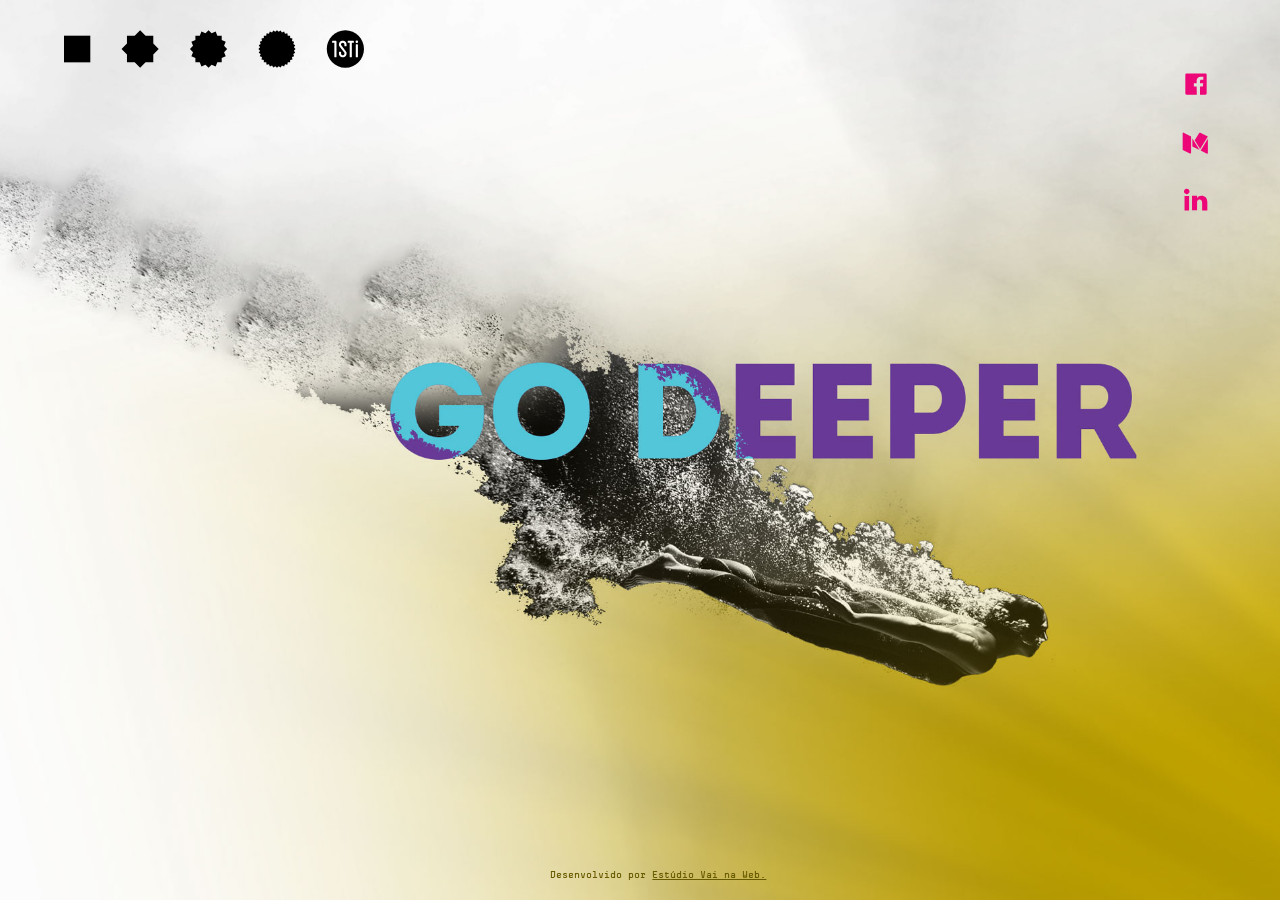
<file: index.html>
<!DOCTYPE html> 
<html lang="pt-br"> 
  <head>
    <meta name="viewport" content="width=device-width, initial-scale=1.0">
    <title>1STi Go Deeper</title>
    <meta charset="utf-8">
    <link rel="stylesheet" href="assets/css/style.css">
    <link href="https://fonts.googleapis.com/css?family=Source+Sans+Pro" rel="stylesheet">
    <link href="https://fonts.googleapis.com/css?family=Archivo+Black" rel="stylesheet">

    <link rel="apple-touch-icon" sizes="180x180" href="./assets/img/Favicon/apple-touch-icon.png">
    <link rel="icon" type="image/png" sizes="32x32" href="./assets/img/Favicon/favicon-32x32.png">
    <link rel="icon" type="image/png" sizes="16x16" href="./assets/img/Favicon/favicon-16x16.png">
    <link rel="manifest" href="./assets/img/Favicon/site.webmanifest">
    <link rel="mask-icon" href="/assets/img/Favicon/safari-pinned-tab.svg" color="#5bbad5">
    <meta name="msapplication-TileColor" content="#da532c">
    <meta name="theme-color" content="#ffffff">
  </head>
  <body onload="" id="body" onmousemove="mouse_position(event)">
    <main class="main" id="main">
      <section class="container">
        <img src="assets/img/GoDeeper-Imagem-Mergulhador.png" class="img-dipper" id="img-dipper">
        <div class="description">
          <div class="description-logo">
            <img src="assets/img/1STi-Transformacao.svg" alt="Logo 1STi" class="logo-img">
            <div class="home-mobile">
              <p class="mobile-text">Go deeper</p>
              <img src="assets/img/GoDeeper-Imagem-Mobile.png" class="mobile-img" alt="GoDeeper">
            </div>
          </div>
            <p class="description-text" id="text">
              Em uma época marcada pelos maiores desafios ambientais, econômicos e sociais da nossa história, a superfície não é o lugar. <span class="arrow">→</span> É preciso mergulhar fundo para encontrar a força que nos permita criar trajetórias urgentes, intencionais e que gerem condições necessárias para uma nova forma de evoluir. <span class="arrow">→</span> Usar a essência da tecnologia para potencializar cada organização e relação humana, aprofundando o sentido do que é o Ser em um ambiente cada vez mais complexo. <span class="arrow">→</span> Desenvolver instrumentos capazes de fazer emergir e fortalecer competências únicas. Não a ruptura que separa, mas a unicidade que cria, diferencia e regenera. <span class="arrow">→</span>Uma estratégia muito além da transformação digital. É uma busca constante pela Maturidade Digital. <span class="arrow">→</span> Transformação não é o fim. Evolução é meio. <span class="arrow">→</span> Meio para ampliação e diversificação da vida. <span class="arrow">→</span> A tecnologia como nossa maior aliada. Um elemento imparável que nos impulsiona todos os dias a ser a nossa melhor versão em uma jornada de fortalecimento de interdependências entre pessoas e organizações. Como um meio de elevação coletiva e riqueza saudável. <span class="arrow">→</span> Isso muda tudo. <span class="arrow">→</span> Nós somos a 1STi. Uma empresa de inovações digitais profundas. Acreditamos na tecnologia como força para geração de valor econômico e social em todas as relações.	<b>Let’s go deeper!</b>
            </p>
<!--           <span class="description-link">
            →
            <p class="link-text"><a href="form.html">Quero saber mais</a></p>
          </span> -->
        </div>
        <div class="contact">
          <div class="contact-imgs">
            <a href="https://web.facebook.com/ola1STi/" target="_blank">
              <img src="assets/img/GoDeeper-Landing-Facebookd.svg" alt="Facebook 1STi" class="img-contact-desk">
              <img src="assets/img/GoDeeper-Landing-Facebook-Roxo.svg" alt="Facebook 1STi" class="img-contact-mob">  
            </a>
            <a href="https://medium.com/1sti" target="_blank">
              <img src="assets/img/GoDeeper-Landing-Medium.svg" alt="Medium 1STi" class="img-contact-desk">
              <img src="assets/img/GoDeeper-Landing-Medium-Roxo.svg" alt="Medium 1STi" class="img-contact-mob">
            </a>
            <a href="https://www.linkedin.com/company/1sti" target="_blank">
              <img src="assets/img/GoDeeper-Landing-Linkedin.svg" alt="Linkedin 1STi" class="img-contact-desk">
              <img src="assets/img/GoDeeper-Landing-Linkedin-Roxo.svg" alt="Linkedin 1STi" class="img-contact-mob">
            </a>
          </div>
        </div> 
        <span class="contact-text">
          Desenvolvido por <a href="http://www.vainaweb.com.br/" target="_blank" class="contact-link"> Estúdio Vai na Web.</a>
        </span>
      </section>
    </main>
    <script src="main.js"></script>
  </body>
</html>
</file>
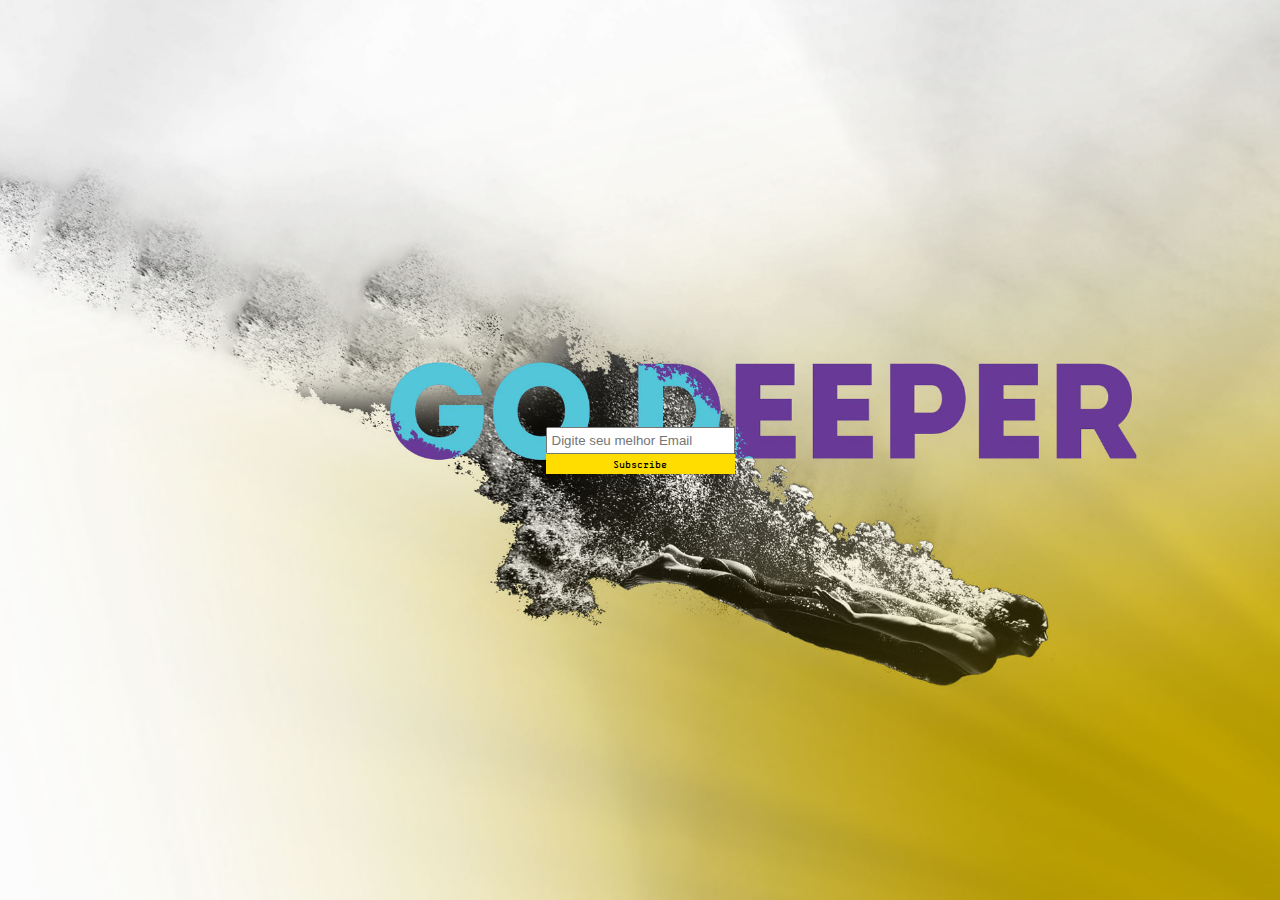
<file: form.html>
<!DOCTYPE html>
<html>
<head>
   <meta name="viewport" content="width=device-width, initial-scale=1.0">
    <title>1STi Go Deeper</title>
    <link rel="stylesheet" href="assets/css/style.css">
    <meta charset="utf-8">
    <link rel="apple-touch-icon" sizes="180x180" href="./assets/img/Favicon/apple-touch-icon.png">
    <link rel="icon" type="image/png" sizes="32x32" href="./assets/img/Favicon/favicon-32x32.png">
    <link rel="icon" type="image/png" sizes="16x16" href="./assets/img/Favicon/favicon-16x16.png">
    <link rel="manifest" href="./assets/img/Favicon/site.webmanifest">
    <link rel="mask-icon" href="/assets/img/Favicon/safari-pinned-tab.svg" color="#5bbad5">
    <meta name="msapplication-TileColor" content="#da532c">
    <meta name="theme-color" content="#ffffff">
  <!-- Begin MailChimp Signup Form -->
  <link href="//cdn-images.mailchimp.com/embedcode/slim-10_7.css" rel="stylesheet" type="text/css">
</head>
<body>
  <main class="main main-form">
  <div class="form" id="mc_embed_signup">
    <form action="https://github.us17.list-manage.com/subscribe/post?u=e380264c51312b20d144b12a8&amp;id=eddf0d98f8" method="post" id="mc-embedded-subscribe-form" name="mc-embedded-subscribe-form" class="validate" target="_blank" novalidate>
      <div id="mc_embed_signup_scroll">
        <input type="email" value="" name="EMAIL" class="email" id="mce-EMAIL" placeholder="Digite seu melhor Email" required>
          <!-- real people should not fill this in and expect good things - do not remove this or risk form bot signups-->
          <div style="position: absolute; left: -5000px;" aria-hidden="true"><input type="text" class="input"  name="b_e380264c51312b20d144b12a8_eddf0d98f8" tabindex="-1" value=""></div>
          <div class="clear"><input type="submit" value="Subscribe" name="subscribe" id="mc-embedded-subscribe" class="button"></div>
      </div>
    </form>
  </div>
<!--End mc_embed_signup-->
  </main>
</body>
</html>
</file>
<file: assets/css/style.css>
@font-face {  
    font-family: SkyhookMonoRegular;
    src: url("../fonts/SkyhookMono_regular.tff"); 
}

@font-face {
    font-family: SkyhookMonoBold;
    src: url("../fonts/SkyhookMono_bold.ttf");
}

@font-face {
    font-family: Introdução;
    src: url("../fonts/Fontfabric-Intro-Black-Caps.otf");
}

*, *::before, *::after {
  box-sizing: border-box;
}

body {
  padding: 0px;
  margin: 0px;
}

/*@keyframes zoom {
  0% {
    width: 72%;
  }

  100% {
    width: 75%;
  }
}

@keyframes slide {
  0% {
    left: 8%;
    bottom: 25%;
  }

  100% {
    left: 12%;
    bottom: 20%;
  }
}*/

.main {
  display: flex;
  background-image: url("../img/GoDeeper-Imagem-Desktop.jpg");
  background-position: 50% 50%;
  background-size: cover;
  background-attachment: fixed;
  background-repeat: no-repeat;
  min-height: 100vh;
  box-sizing: border-box;
}


.container {
  display: flex;
  justify-content: space-between;
  padding: 5%;
  width: 100%;
  height: 100%;
}

.img-dipper {
  display: none;
/*  position: absolute;
  width: 75%;
  left: 12%;
  bottom: 25%;
  animation: zoom 5s ease-in-out forwards, slide 5s ease-in-out forwards;*/
}

.description {
  display: flex;
  flex-direction: column;
  justify-content: space-between;
  align-self: flex-end;
  height: 100%;
}

.description-logo {
  width: 300px;
  position: absolute;
  top: 30px;
  align-self:flex-start;
}

.home-mobile {
  display: none
}

.description-text {
  display: none;
  font-family: 'Source Sans Pro', sans-serif;
  text-align: left;
  font-size: 15px;
  font-weight: 600;
  line-height: 27px;
  letter-spacing: 0.5px;
  text-shadow: 0px 0px 10px #fff;
  width: 450px;
  /*height: 320px;    */
  margin-top: 50px;
  margin-bottom: 20px;
}

.description-text::-webkit-scrollbar { 
  display: none;
}

.arrow {
  font-family: 'SkyhookMonoBold', sans-serif;
  color: rgb(255, 0, 112);
  font-size: 22px;
}

.description-link {
  display: flex;
  align-self: flex-end;
  align-items: center;
}

.link-text {
  background-color: #FFDD00;
  font-family: "SkyhookMonoBold";
  font-size: 10px;
  padding: 4px;
  text-decoration: underline;
}

.contact{
  display: flex;
  flex-direction: column;
  justify-content: space-between;
  height: 100%;
}

.contact-imgs {
  display: flex;
  flex-direction: column;
  align-self: flex-end;
}

.img-contact-desk, .img-contact-mob {
  width: 40px;
  margin-bottom: 15px
}

.img-contact-mob {
  display: none
}

.contact-text {
  position: fixed;
  font-family: "SkyhookMonoBold";
  bottom: 0%;
  align-self: center;
  font-size: 10px;
  padding-bottom: 20px;
  color: #695B00;
  left: 43%;
}

.contact-link {
  color: #695B00;
}

@media (max-width: 425px) {
  .main {
    background-image: none;
    width: 100% ;
  }

  .container {
    background-color: rgb(255, 221, 0);
    flex-direction: column;
    justify-content: center;
    align-items: flex-start;
    padding: 0px;
    width: 100%;
  }

  .img-dipper {
    display: none;
  }

  .description {
    align-self: flex-start;
  }

  .description-logo {
    display: flex;
    flex-direction: column;
    align-items: center;
    position: initial;
    background-color: rgb(247, 247, 247);
    min-height: 100vh;
    width: 100%;
  }

  .home-mobile {
    display: flex;
    align-items: center;
    justify-content: center;
    width: 100%;
    height: 100vh;
  }

  .mobile-text {
    font-family: "Introdução", sans-serif;
    font-weight: bold;
    font-size: 78px;
    color: rgb(116, 38, 152);
    text-transform: uppercase;
    margin: auto;
    width: 70%
  }

  .mobile-img {   
    position: absolute;
    width: 100%;
    z-index: 2;
    height: 100%;
  }

  .logo-img {
    position: absolute;
    width: 75%;
    margin-top: 10px;
    top: 30px;
  }

  .description-text {
    align-self: center;
    font-size: 17px;
    width: 80%;
    margin: 10px;
    margin-top: 26px;
    line-height: 28px;
    height: 100%;
  }

  .description-link {
    display: none;
  }

  .contact {
    height: 35vh;
    justify-content: space-around;
    align-items: center;
    align-self: center;
    width: 80% 
  }

  .contact-imgs {
    flex-direction: row;
    justify-content: space-between;
    align-self: center;
    width: 100%;
  }

  .img-contact-desk {
    display: none;
  }   

  .img-contact-mob {
    display: block;
    width: 75px;
    margin-bottom: 15px;
  }

  .contact-text {
    position: initial;
    text-align: center;
    width: 100%;
    font-size: 14px;
    background-color: rgb(255, 221, 0);
    left: 0;
  }
}

.main-form{
  display: flex;
  justify-content: center;
  align-items: center;
  height: 100vh;
}

.button {
  font-family: "SkyhookMonoBold";
  align-self: center;
  font-size: 10px;
  padding: 4px;
  width: 100%;
  background-color: rgb(255, 221, 0);
  border: 0;
}

.email {
  font-family: 'Source Sans Pro', sans-serif;
  padding: 4px
}
</file>
